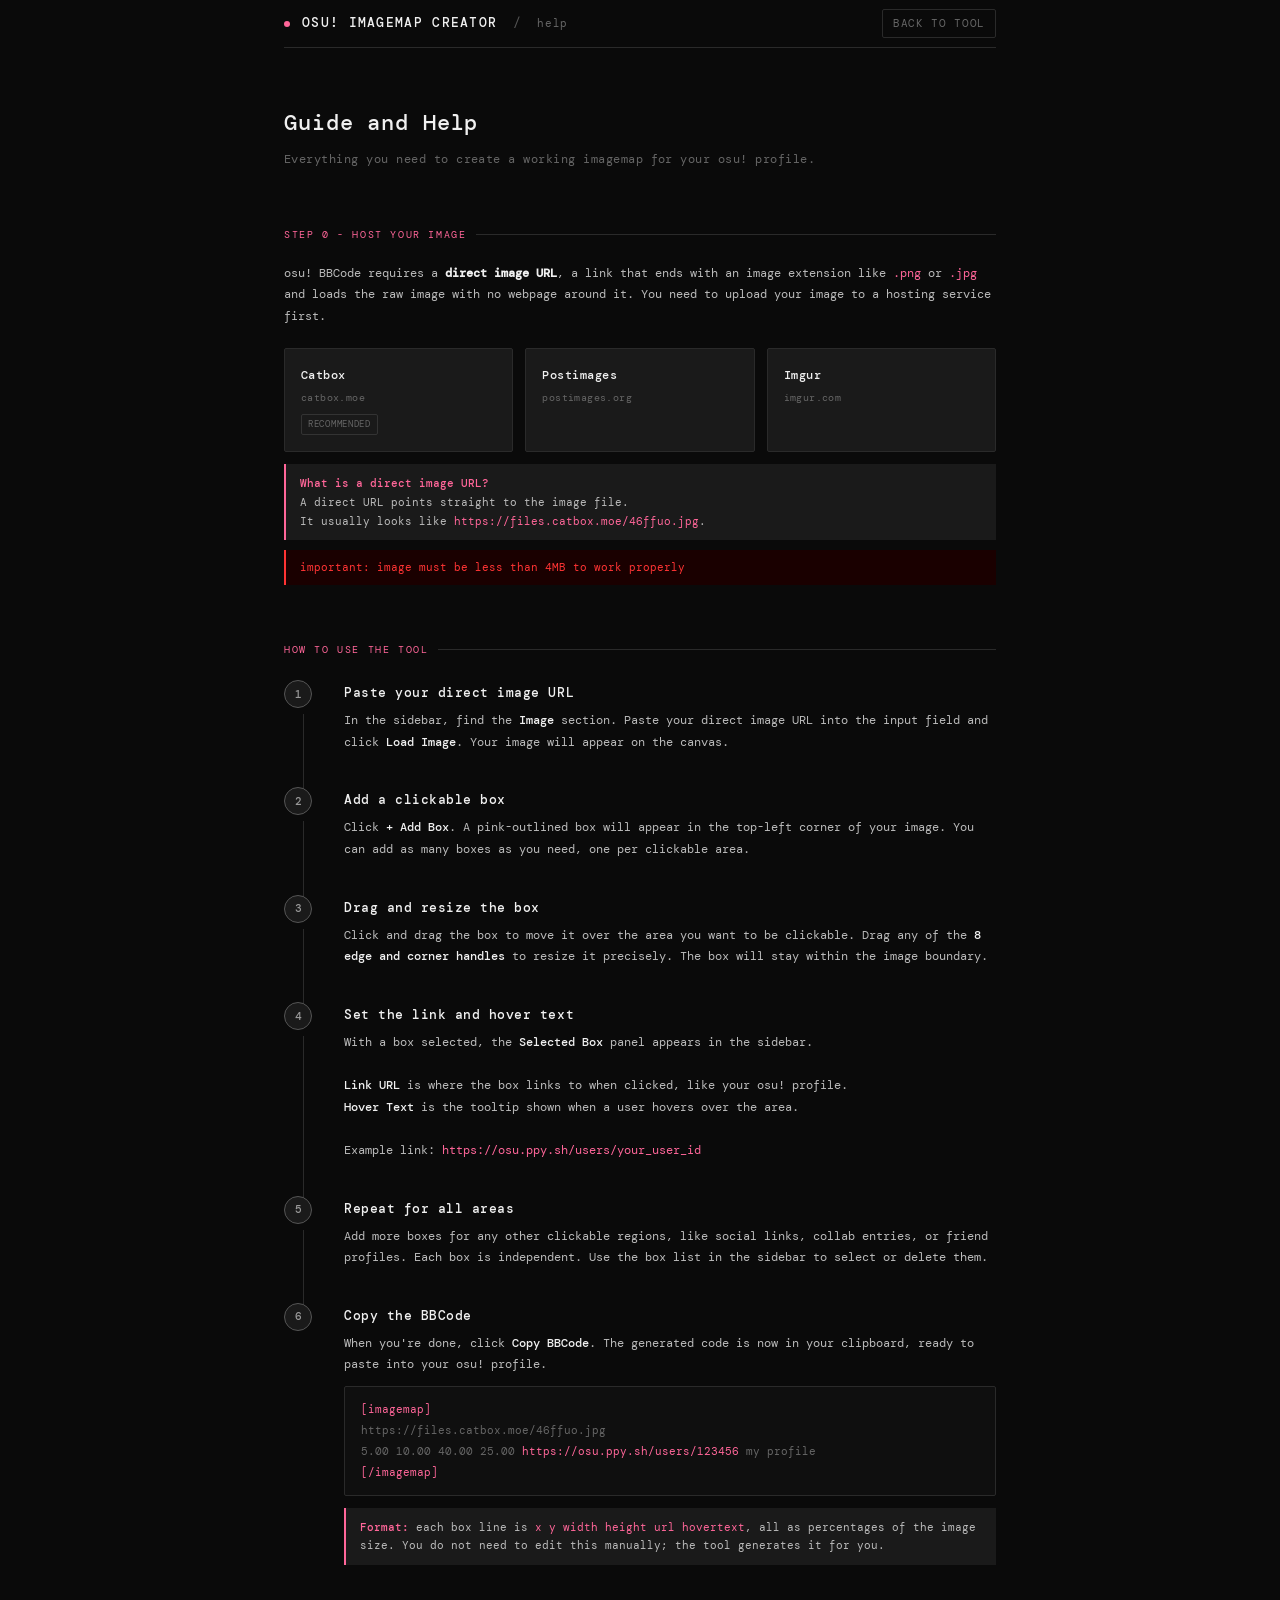
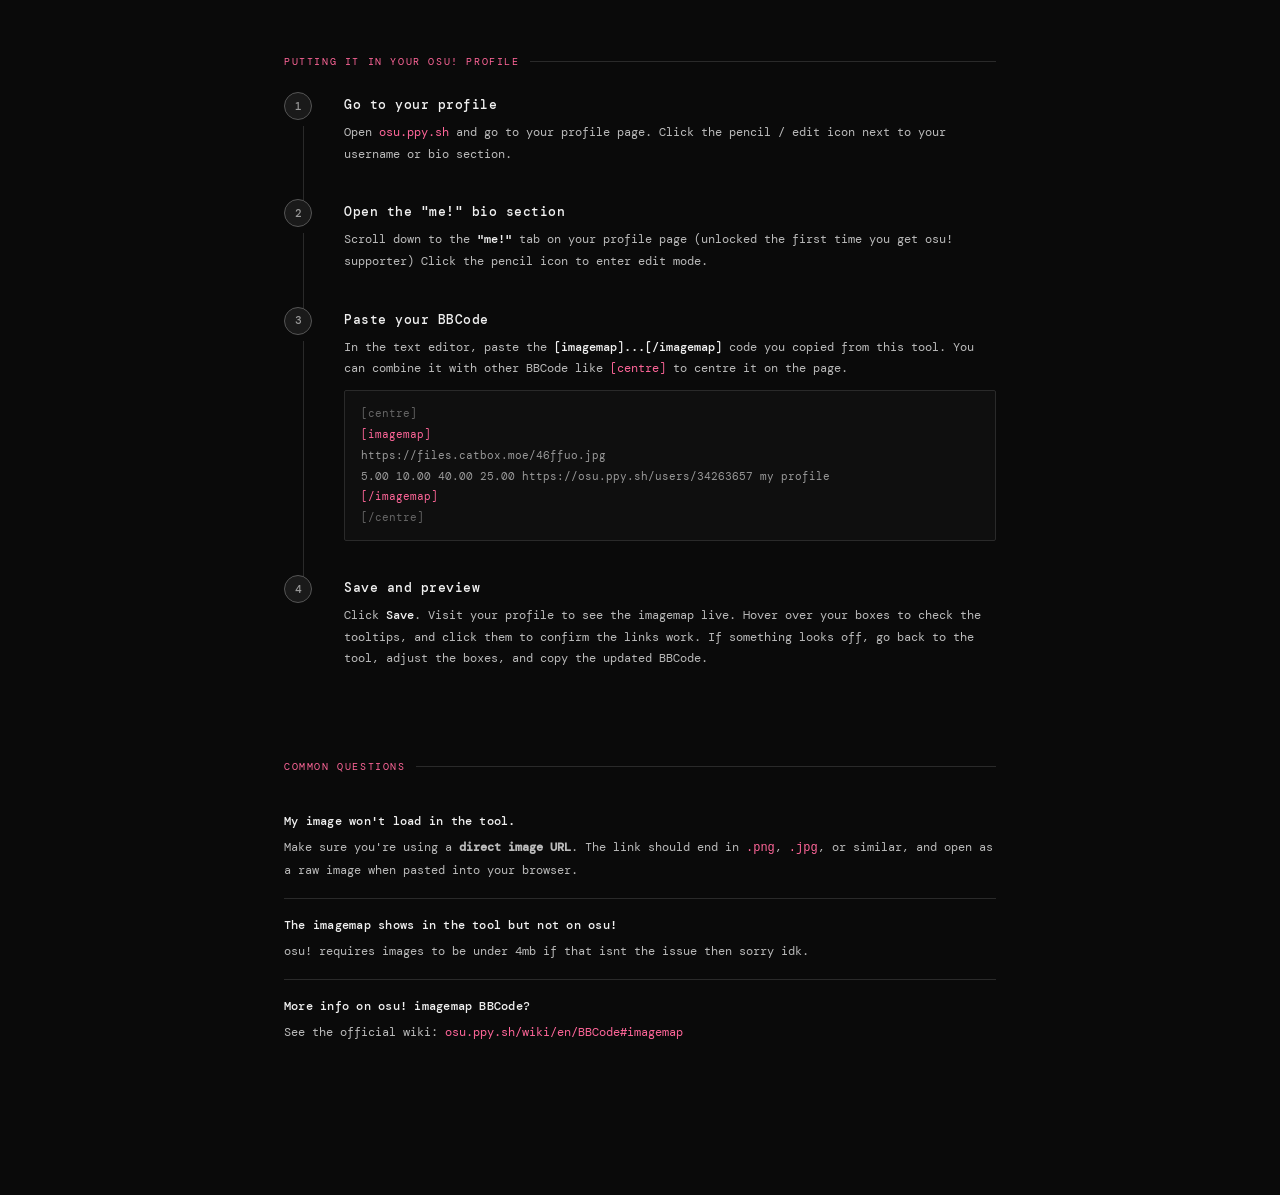
<file: help.html>
<!DOCTYPE html>
<html lang="en">
<head>
  <meta charset="UTF-8" />
  <meta name="viewport" content="width=device-width, initial-scale=1.0" />
  <meta property="og:title" content="imagemap creator - help">
  <meta property="og:description" content="&gt;_&lt;">
  <title>Help - osu! imagemap creator</title>
  <link rel="preconnect" href="https://fonts.googleapis.com" />
  <link rel="preconnect" href="https://fonts.gstatic.com" crossorigin />
  <link href="https://fonts.googleapis.com/css2?family=DM+Mono:wght@300;400;500&display=swap" rel="stylesheet" />
  <link rel="icon" href="/icons/imagemap.ico" type="image/x-icon">
  <style>
    :root {
      --bg-base:       #0a0a0a;
      --bg-panel:      #111111;
      --bg-surface:    #1a1a1a;
      --bg-hover:      #222222;
      --border:        #2a2a2a;
      --border-active: #555555;
      --accent:        #ff6699;
      --accent-dim:    #cc3366;
      --text-primary:  #f0f0f0;
      --text-muted:    #666666;
      --text-label:    #999999;
      --text-body:     #bbbbbb;
      --step-num-bg:   #1a1a1a;
      --tag-bg:        #1a1a1a;
      --tag-border:    #333333;
      --code-bg:       #0f0f0f;
      --code-border:   #2a2a2a;
      --warn-red:      #ff3333;
      --warn-red-dim:  #cc0000;
      --warn-bg:       #1a0000;
      --warn-border:   #440000;
    }

    *, *::before, *::after { box-sizing: border-box; margin: 0; padding: 0; }

    html, body {
      background: var(--bg-base);
      color: var(--text-primary);
      font-family: 'DM Mono', 'Courier New', monospace;
      font-size: 13px;
      line-height: 1.7;
      min-height: 100%;
    }

    a { color: var(--accent); text-decoration: none; }
    a:hover { text-decoration: underline; }

    .page {
      max-width: 760px;
      margin: 0 auto;
      padding: 0 24px 80px;
    }

    .site-header {
      display: flex;
      align-items: center;
      gap: 12px;
      height: 48px;
      border-bottom: 1px solid var(--border);
      margin-bottom: 56px;
    }

    .dot {
      width: 6px;
      height: 6px;
      background: var(--accent);
      border-radius: 50%;
      flex-shrink: 0;
    }

    .site-header h1 {
      font-size: 13px;
      font-weight: 500;
      letter-spacing: 0.1em;
      text-transform: uppercase;
    }

    .sep { color: var(--border-active); margin: 0 4px; }

    .back-link {
      margin-left: auto;
      font-size: 11px;
      letter-spacing: 0.06em;
      color: var(--text-muted);
      text-transform: uppercase;
      text-decoration: none;
      border: 1px solid var(--border);
      padding: 4px 10px;
      border-radius: 2px;
      transition: border-color 0.15s, color 0.15s;
    }
    .back-link:hover { color: var(--text-primary); border-color: var(--border-active); text-decoration: none; }

    .page-title {
      margin-bottom: 8px;
      font-size: 22px;
      font-weight: 500;
      letter-spacing: 0.04em;
      color: var(--text-primary);
    }

    .page-subtitle {
      color: var(--text-muted);
      font-size: 12px;
      margin-bottom: 56px;
      letter-spacing: 0.04em;
    }

    .section {
      margin-bottom: 56px;
    }

    .section-label {
      font-size: 10px;
      letter-spacing: 0.16em;
      text-transform: uppercase;
      color: var(--accent);
      margin-bottom: 20px;
      display: flex;
      align-items: center;
      gap: 10px;
    }

    .section-label::after {
      content: '';
      flex: 1;
      height: 1px;
      background: var(--border);
    }

    .steps {
      display: flex;
      flex-direction: column;
      gap: 0;
    }

    .step {
      display: grid;
      grid-template-columns: 40px 1fr;
      gap: 0 20px;
      position: relative;
    }

    .step:not(:last-child) .step-num::after {
      content: '';
      position: absolute;
      left: 19px;
      top: 36px;
      width: 1px;
      height: calc(100% - 16px);
      background: var(--border);
    }

    .step-num {
      position: relative;
      display: flex;
      align-items: flex-start;
      padding-top: 2px;
    }

    .step-num span {
      width: 28px;
      height: 28px;
      border-radius: 50%;
      background: var(--step-num-bg);
      border: 1px solid var(--border-active);
      display: flex;
      align-items: center;
      justify-content: center;
      font-size: 11px;
      font-weight: 500;
      color: var(--text-label);
      flex-shrink: 0;
    }

    .step-body {
      padding-bottom: 32px;
    }

    .step-title {
      font-size: 13px;
      font-weight: 500;
      color: var(--text-primary);
      margin-bottom: 6px;
      padding-top: 4px;
      letter-spacing: 0.04em;
    }

    .step-desc {
      color: var(--text-body);
      font-size: 12px;
      line-height: 1.8;
    }

    .step-desc strong {
      color: var(--text-primary);
      font-weight: 500;
    }

    .step-desc .highlight {
      color: var(--accent);
    }

    .code-block {
      background: var(--code-bg);
      border: 1px solid var(--code-border);
      border-radius: 2px;
      padding: 12px 16px;
      margin-top: 10px;
      font-size: 11px;
      color: var(--text-label);
      line-height: 1.9;
      overflow-x: auto;
      white-space: pre;
    }

    .code-block .c-accent { color: var(--accent); }
    .code-block .c-dim    { color: var(--text-muted); }

    .note {
      margin-top: 12px;
      padding: 10px 14px;
      background: var(--bg-surface);
      border-left: 2px solid var(--accent);
      font-size: 11px;
      color: var(--text-body);
      line-height: 1.7;
    }

    .note strong {
      color: var(--accent);
      font-weight: 500;
    }

    @keyframes warn-pulse {
      0%, 100% { opacity: 1; }
      50%       { opacity: 0.55; }
    }

    .warn {
      margin-top: 10px;
      padding: 8px 14px;
      background: var(--warn-bg);
      border-left: 2px solid var(--warn-red);
      font-size: 11px;
      color: var(--warn-red);
      line-height: 1.7;
      animation: warn-pulse 2.4s ease-in-out infinite;
    }

    .hosts-grid {
      display: grid;
      grid-template-columns: repeat(3, 1fr);
      gap: 12px;
      margin-top: 4px;
    }

    .host-card {
      background: var(--bg-surface);
      border: 1px solid var(--border);
      border-radius: 2px;
      padding: 16px;
      text-decoration: none;
      transition: border-color 0.15s;
      display: block;
    }

    .host-card:hover {
      border-color: var(--accent);
      text-decoration: none;
    }

    .host-name {
      font-size: 12px;
      font-weight: 500;
      color: var(--text-primary);
      margin-bottom: 4px;
      letter-spacing: 0.04em;
    }

    .host-url {
      font-size: 10px;
      color: var(--text-muted);
      letter-spacing: 0.04em;
    }

    .host-tag {
      display: inline-block;
      margin-top: 8px;
      font-size: 9px;
      letter-spacing: 0.08em;
      text-transform: uppercase;
      background: var(--tag-bg);
      border: 1px solid var(--tag-border);
      color: var(--text-muted);
      padding: 2px 6px;
      border-radius: 2px;
    }

    .host-card:hover .host-tag {
      border-color: var(--accent-dim);
      color: var(--accent);
    }

    .faq-item {
      border-bottom: 1px solid var(--border);
      padding: 16px 0;
    }

    .faq-q {
      font-size: 12px;
      font-weight: 500;
      color: var(--text-primary);
      margin-bottom: 6px;
      letter-spacing: 0.02em;
    }

    .faq-a {
      font-size: 12px;
      color: var(--text-body);
      line-height: 1.8;
    }

    ::-webkit-scrollbar { width: 4px; }
    ::-webkit-scrollbar-track { background: transparent; }
    ::-webkit-scrollbar-thumb { background: var(--border-active); border-radius: 2px; }
  </style>
</head>
<body>

<div class="page">

  <header class="site-header">
    <div class="dot"></div>
    <h1>osu! imagemap creator</h1>
    <span class="sep">/</span>
    <span style="color: var(--text-muted); font-size: 11px; letter-spacing: 0.06em;">help</span>
    <a href="index.html" class="back-link">back to tool</a>
  </header>

  <h2 class="page-title">Guide and Help</h2>
  <p class="page-subtitle">Everything you need to create a working imagemap for your osu! profile.</p>

  <div class="section">
    <div class="section-label">Step 0 - Host your image</div>

    <p style="color: var(--text-body); font-size: 12px; margin-bottom: 20px; line-height:1.8;">
      osu! BBCode requires a <strong style="color:var(--text-primary)">direct image URL</strong>, a link that ends with
      an image extension like <span style="color:var(--accent)">.png</span> or <span style="color:var(--accent)">.jpg</span>
      and loads the raw image with no webpage around it. You need to upload your image to a hosting service first.
    </p>

    <div class="hosts-grid">
      <a class="host-card" href="https://catbox.moe/" target="_blank">
        <div class="host-name">Catbox</div>
        <div class="host-url">catbox.moe</div>
        <div class="host-tag">recommended</div>
      </a>
      <a class="host-card" href="https://postimages.org/" target="_blank">
        <div class="host-name">Postimages</div>
        <div class="host-url">postimages.org</div>
      </a>
      <a class="host-card" href="https://imgur.com/" target="_blank">
        <div class="host-name">Imgur</div>
        <div class="host-url">imgur.com</div>
      </a>
    </div>

    <div class="note">
      <strong>What is a direct image URL?</strong><br>
      A direct URL points straight to the image file.<br>
      It usually looks like <span style="color:var(--accent)">https://files.catbox.moe/46ffuo.jpg</span>.
    </div>
    <div class="warn">
      important: image must be less than 4MB to work properly
    </div>
  </div>

  <div class="section">
    <div class="section-label">How to use the tool</div>

    <div class="steps">

      <div class="step">
        <div class="step-num"><span>1</span></div>
        <div class="step-body">
          <div class="step-title">Paste your direct image URL</div>
          <div class="step-desc">
            In the sidebar, find the <strong>Image</strong> section. Paste your direct image URL into the input field
            and click <strong>Load Image</strong>. Your image will appear on the canvas.
          </div>
        </div>
      </div>

      <div class="step">
        <div class="step-num"><span>2</span></div>
        <div class="step-body">
          <div class="step-title">Add a clickable box</div>
          <div class="step-desc">
            Click <strong>+ Add Box</strong>. A pink-outlined box will appear in the top-left corner of your image.
            You can add as many boxes as you need, one per clickable area.
          </div>
        </div>
      </div>

      <div class="step">
        <div class="step-num"><span>3</span></div>
        <div class="step-body">
          <div class="step-title">Drag and resize the box</div>
          <div class="step-desc">
            Click and drag the box to move it over the area you want to be clickable.
            Drag any of the <strong>8 edge and corner handles</strong> to resize it precisely.
            The box will stay within the image boundary.
          </div>
        </div>
      </div>

      <div class="step">
        <div class="step-num"><span>4</span></div>
        <div class="step-body">
          <div class="step-title">Set the link and hover text</div>
          <div class="step-desc">
            With a box selected, the <strong>Selected Box</strong> panel appears in the sidebar.<br><br>
            <strong>Link URL</strong> is where the box links to when clicked, like your osu! profile.<br>
            <strong>Hover Text</strong> is the tooltip shown when a user hovers over the area.<br><br>
            Example link: <span class="highlight">https://osu.ppy.sh/users/your_user_id</span>
          </div>
        </div>
      </div>

      <div class="step">
        <div class="step-num"><span>5</span></div>
        <div class="step-body">
          <div class="step-title">Repeat for all areas</div>
          <div class="step-desc">
            Add more boxes for any other clickable regions, like social links, collab entries, or friend profiles.
            Each box is independent. Use the box list in the sidebar to select or delete them.
          </div>
        </div>
      </div>

      <div class="step">
        <div class="step-num"><span>6</span></div>
        <div class="step-body">
          <div class="step-title">Copy the BBCode</div>
          <div class="step-desc">
            When you're done, click <strong>Copy BBCode</strong>. The generated code is now in your clipboard,
            ready to paste into your osu! profile.
          </div>
          <div class="code-block"><span class="c-accent">[imagemap]</span>
<span class="c-dim">https://files.catbox.moe/46ffuo.jpg</span>
<span class="c-dim">5.00 10.00 40.00 25.00</span> <span class="c-accent">https://osu.ppy.sh/users/123456</span> <span class="c-dim">my profile</span>
<span class="c-accent">[/imagemap]</span></div>
          <div class="note">
            <strong>Format:</strong> each box line is
            <span style="color:var(--accent)">x y width height url hovertext</span>, all as percentages of the image size.
            You do not need to edit this manually; the tool generates it for you.
          </div>
        </div>
      </div>

    </div>
  </div>

  <div class="section">
    <div class="section-label">Putting it in your osu! profile</div>

    <div class="steps">

      <div class="step">
        <div class="step-num"><span>1</span></div>
        <div class="step-body">
          <div class="step-title">Go to your profile</div>
          <div class="step-desc">
            Open <a href="https://osu.ppy.sh" target="_blank">osu.ppy.sh</a> and go to your profile page.
            Click the pencil / edit icon next to your username or bio section.
          </div>
        </div>
      </div>

      <div class="step">
        <div class="step-num"><span>2</span></div>
        <div class="step-body">
          <div class="step-title">Open the "me!" bio section</div>
          <div class="step-desc">
            Scroll down to the <strong>"me!"</strong> tab on your profile page (unlocked the first time you get osu! supporter)
            Click the pencil icon to enter edit mode.
          </div>
        </div>
      </div>

      <div class="step">
        <div class="step-num"><span>3</span></div>
        <div class="step-body">
          <div class="step-title">Paste your BBCode</div>
          <div class="step-desc">
            In the text editor, paste the <strong>[imagemap]...[/imagemap]</strong> code you copied from this tool.
            You can combine it with other BBCode like <span class="highlight">[centre]</span> to centre it on the page.
          </div>
          <div class="code-block"><span class="c-dim">[centre]</span>
<span class="c-accent">[imagemap]</span>
https://files.catbox.moe/46ffuo.jpg
5.00 10.00 40.00 25.00 https://osu.ppy.sh/users/34263657 my profile
<span class="c-accent">[/imagemap]</span>
<span class="c-dim">[/centre]</span></div>
        </div>
      </div>

      <div class="step">
        <div class="step-num"><span>4</span></div>
        <div class="step-body">
          <div class="step-title">Save and preview</div>
          <div class="step-desc">
            Click <strong>Save</strong>. Visit your profile to see the imagemap live.
            Hover over your boxes to check the tooltips, and click them to confirm the links work.
            If something looks off, go back to the tool, adjust the boxes, and copy the updated BBCode.
          </div>
        </div>
      </div>

    </div>
  </div>

  <div class="section">
    <div class="section-label">Common questions</div>

    <div class="faq-item">
      <div class="faq-q">My image won't load in the tool.</div>
      <div class="faq-a">
        Make sure you're using a <strong>direct image URL</strong>. The link should end in <code style="color:var(--accent)">.png</code>,
        <code style="color:var(--accent)">.jpg</code>, or similar, and open as a raw image when pasted into your browser.
      </div>
    </div>

    <div class="faq-item">
      <div class="faq-q">The imagemap shows in the tool but not on osu!</div>
      <div class="faq-a">
        osu! requires images to be under 4mb if that isnt the issue then sorry idk.
      </div>
    </div>

    <div class="faq-item" style="border-bottom:none;">
      <div class="faq-q">More info on osu! imagemap BBCode?</div>
      <div class="faq-a">
        See the official wiki: <a href="https://osu.ppy.sh/wiki/en/BBCode#imagemap" target="_blank">
        osu.ppy.sh/wiki/en/BBCode#imagemap</a>
      </div>
    </div>

  </div>

</div>
</body>
</html>
</file>
